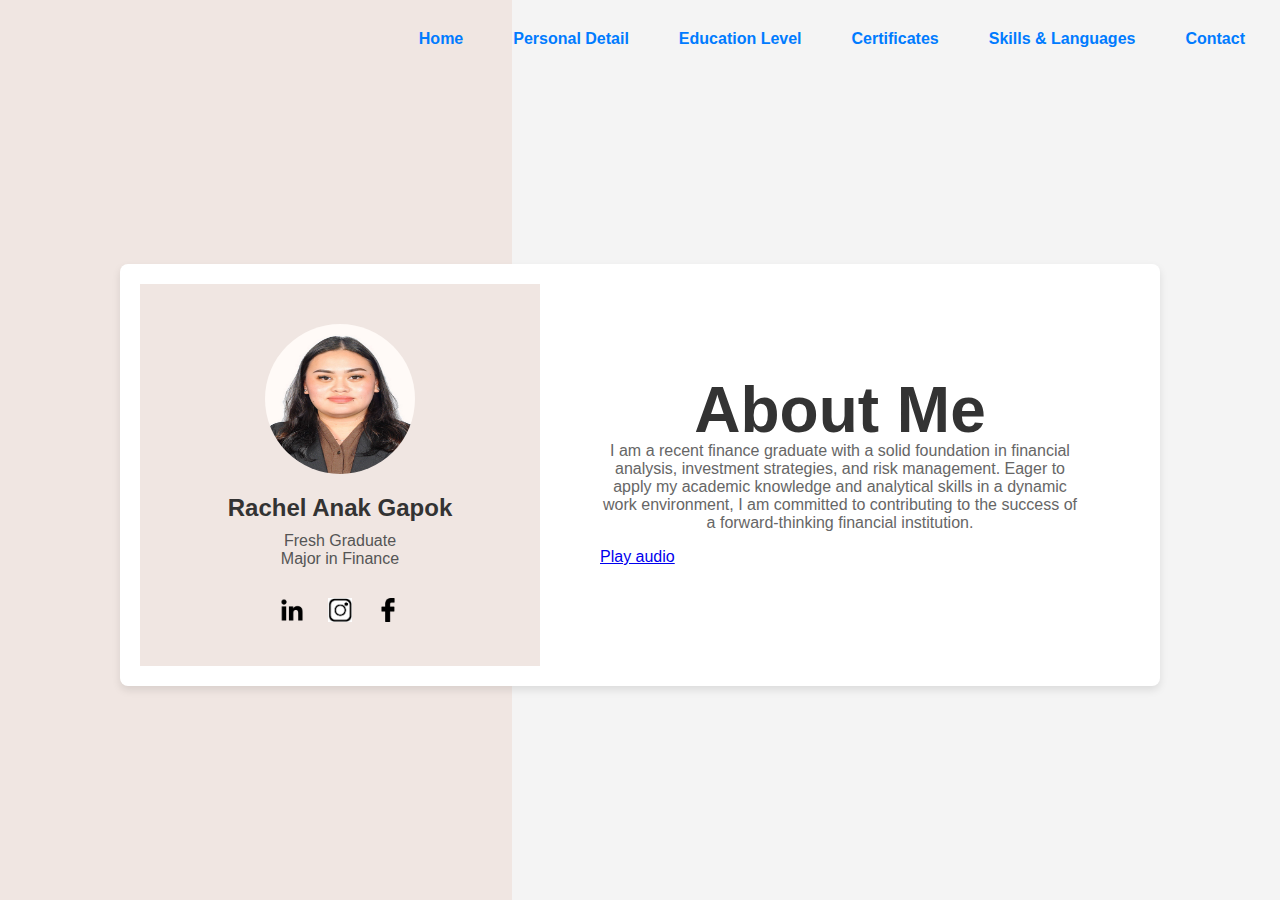
<file: index.html>
<!DOCTYPE html>
<html lang="en">
<head>
    <meta charset="UTF-8">
    <meta name="viewport" content="width=device-width, initial-scale=1.0">
    <title>Rachel Anak Gapok - Personal Website</title>
    <link rel="stylesheet" href="styles.css">
</head>
<body>

<div class="container">
        <div class="profile-card">
            <img src="rachel.jpg" alt="Profile Image" class="profile-image">
            <h2>Rachel Anak Gapok</h2>
            <p class="title">Fresh Graduate<br>Major in Finance</p>
            <div class="social-icons">
                <a href="https://www.linkedin.com/in/rachel-gapok-142a7a276/"><img src="linkIcon.png" alt="LinkedIn"></a>
                <a href="https://www.instagram.com/chilgpk?"><img src="Ig.png" alt="Instagram"></a>
                <a href="https://www.facebook.com/rachel.eve.94?mibextid=LQQJ4d"><img src="fb.png" alt="Facebook"></a>
            </div>
        </div>
        <div class="intro">
            <h1>About Me</h1>
            <p class="subheading">I am a recent finance graduate with a solid foundation in financial analysis, investment strategies, and risk management. Eager to apply my academic knowledge and analytical skills in a dynamic work environment, I am committed to contributing to the success of a forward-thinking financial institution.</p>

<a href=videoplayback.m4a>Play audio</a/>

            <p class="description"></p>
        </div>
    </div>
    <nav class="top-nav">
        <ul>
            <li><a href="home.html">Home</a></li>
            <li><a href="personaldetail.html">Personal Detail</a></li>
            <li><a href="educationlevel.html">Education Level</a></li>
	    <li><a href="certificates.html">Certificates</a></li>
           <li><a href="skills & languages.html">Skills & Languages</a></li>
	   <li><a href="contact.html">Contact</a></li>
        </ul>
    </nav>
</body>
</html>
</file>
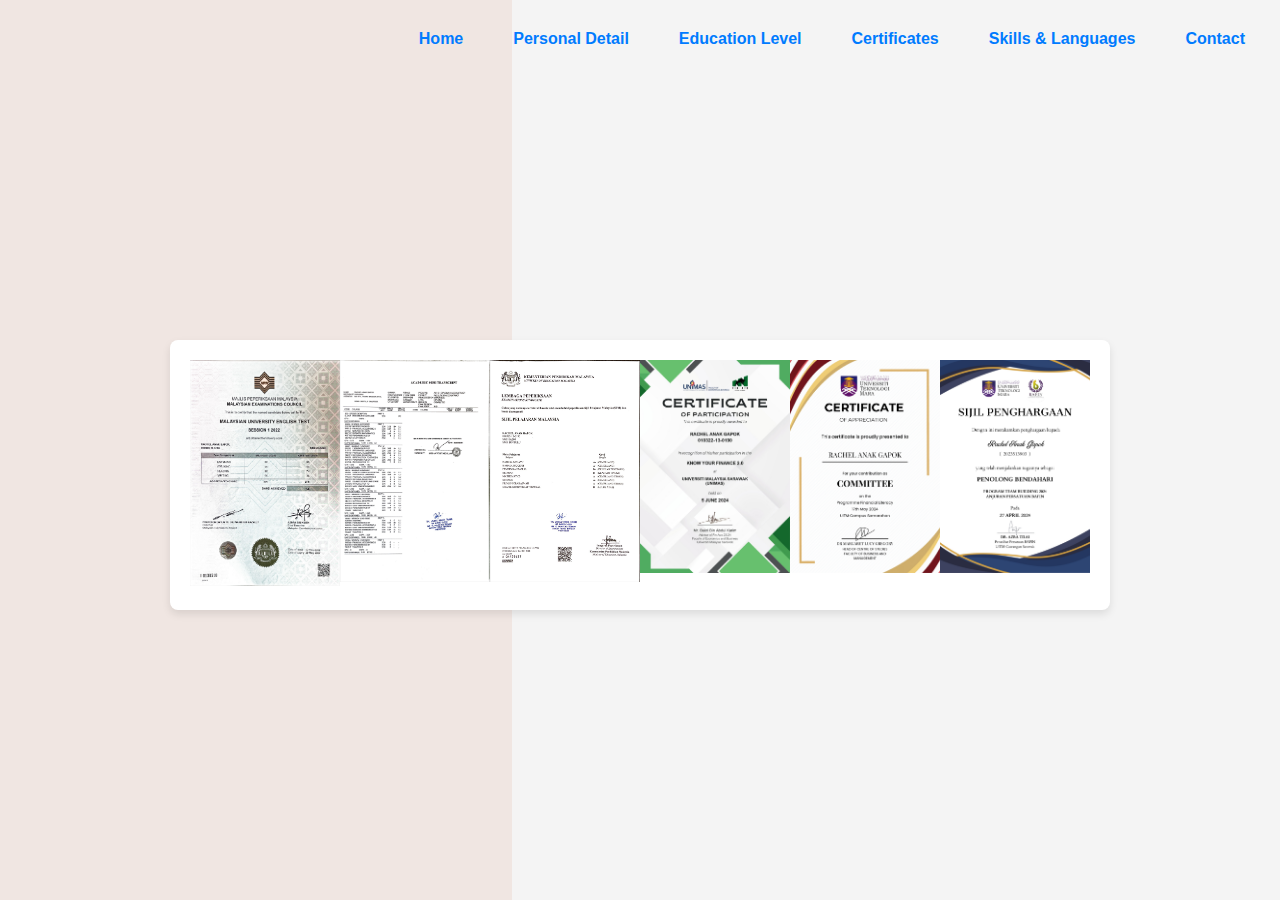
<file: certificates.html>
<!DOCTYPE html>
<html lang="en">
<head>
    <meta charset="UTF-8">
    <meta name="viewport" content="width=device-width, initial-scale=1.0">
    <title>Personal Detail</title>
    <link rel="stylesheet" href="styles.css">
</head>
<body>
    <nav class="top-nav">
        <ul>
            <li><a href="index.html">Home</a></li>
            <li><a href="personaldetail.html">Personal Detail</a></li>
            <li><a href="educationlevel.html">Education Level</a></li>
	     <li><a href="certificates.html">Certificates</a></li>
           <li><a href="skills & languages.html">Skills & Languages</a></li>
	   <li><a href="contact.html">Contact</a></li>
        </ul>
    </nav>
    <main>
	<div class="container 1">
	<a href="RACHEL MUET 1.jpeg.jpg">
	<img src="RACHEL MUET 1.jpeg.jpg" width="150px" title="MUET"/></a>

	<a href="RACHEL DIPLOMA TRANSCRIPT 2.jpeg.jpg">
	<img src="RACHEL DIPLOMA TRANSCRIPT 2.jpeg.jpg" width="150px" title="Diploma Transcript"/></a>

	<a href="SPM CERTIFICATE_RACHEL ANAK GAPOK_page-0001.jpg">
	<img src="SPM CERTIFICATE_RACHEL ANAK GAPOK_page-0001.jpg" width="150px" title="SPM"/></a>

	<a href="E-CERT _page-0005.jpg">
	<img src="E-CERT _page-0005.jpg" width="150px" title="E-cert"/></a>

	<a href="E-CERT 1_page-0001.jpg">
	<img src="E-CERT 1_page-0001.jpg" width="150px" title="E-cert"/></a>

	<a href="E-CERT 2_page-0001.jpg">
	<img src="E-CERT 2_page-0001.jpg" width="150px" title="E-cert"/></a>
        </div>
    </main>
</body>
</html>
</file>
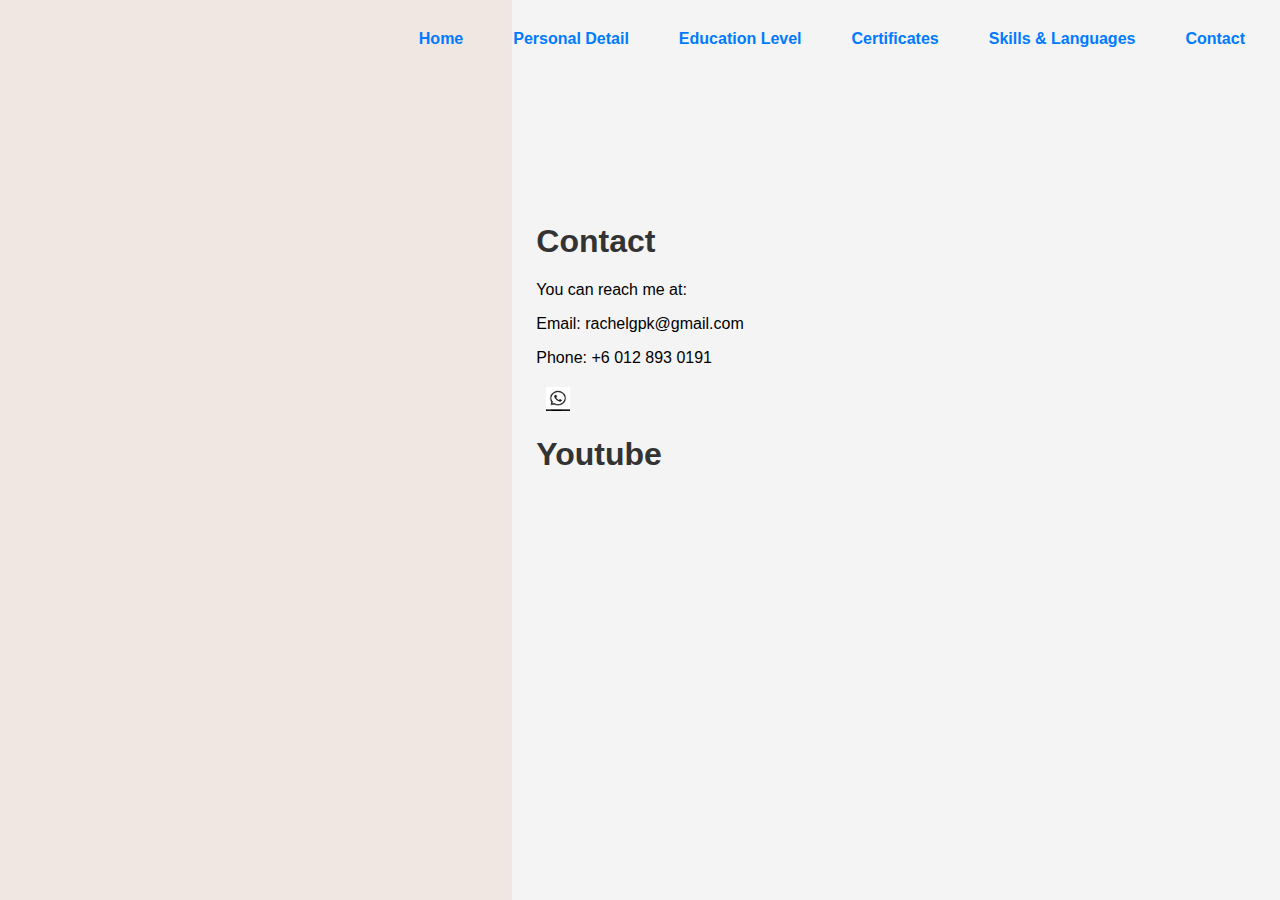
<file: contact.html>
<!DOCTYPE html>
<html lang="en">
<head>
    <meta charset="UTF-8">
    <meta name="viewport" content="width=device-width, initial-scale=1.0">
    <title>Contact</title>
    <link rel="stylesheet" href="styles.css">
</head>
<body>
    <nav class="top-nav">
        <ul>
            <li><a href="index.html">Home</a></li>
            <li><a href="personaldetail.html">Personal Detail</a></li>
            <li><a href="educationlevel.html">Education Level</a></li>
	    <li><a href="certificates.html">Certificates</a></li>
            <li><a href="skills & languages.html">Skills & Languages</a></li>
	   <li><a href="contact.html">Contact</a></li>
        </ul>
    </nav>
    <main>
	<div class="content">
            <h1>Contact</h1>
            <p>You can reach me at:</p>
            <p>Email: rachelgpk@gmail.com</p>
            <p>Phone: +6 012 893 0191</p>
	    <div class="social-icons">
	    <a href="https://wa.link/i1yprh"><img src="whatsapp.jpg" alt="Whatsapp"></a>
         </div>

<h1>Youtube</h1><iframe width="200" height="200" src="https://www.youtube.com/embed/oH6Oj7yPz3Q?si=k5aUb7bXYnEAJ1qR" title="YouTube video player" frameborder="0" allow="accelerometer; autoplay; clipboard-write; encrypted-media; gyroscope; picture-in-picture; web-share" referrerpolicy="strict-origin-when-cross-origin" allowfullscreen></iframe>   
 </main>
</body>
</html>
</file>
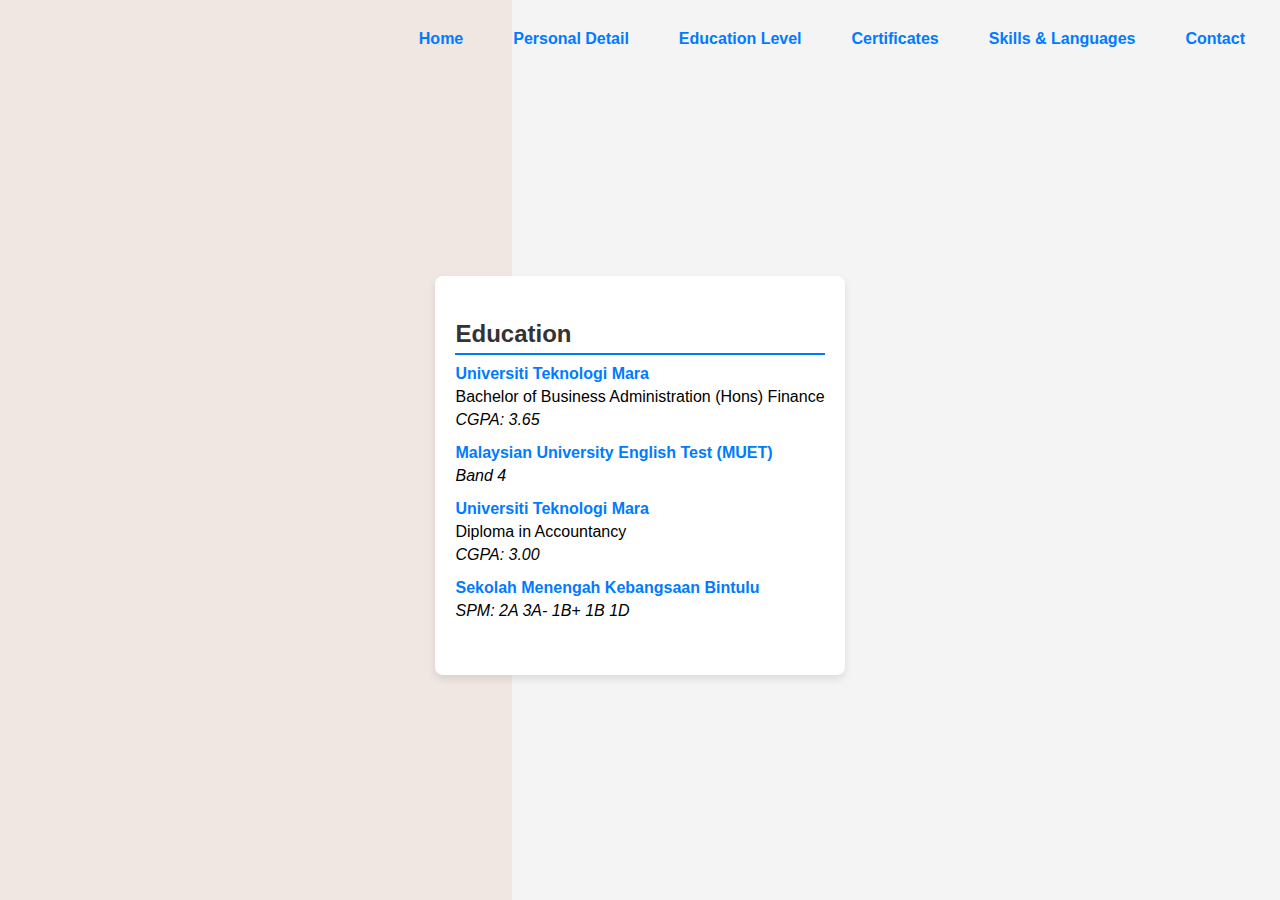
<file: educationlevel.html>
<!DOCTYPE html>
<html lang="en">
<head>
    <meta charset="UTF-8">
    <meta name="viewport" content="width=device-width, initial-scale=1.0">
    <title>Education Level</title>
    <link rel="stylesheet" href="styles.css">
</head>
<body>
    <nav class="top-nav">
        <ul>
            <li><a href="index.html">Home</a></li>
            <li><a href="personaldetail.html">Personal Detail</a></li>
            <li><a href="educationlevel.html">Education Level</a></li>
	    <li><a href="certificates.html">Certificates</a></li>
           <li><a href="skills & languages.html">Skills & Languages</a></li>
	   <li><a href="contact.html">Contact</a></li>
        </ul>
    </nav>
    <main>
         <div class="container ">
        <section class="education">
            <h3>Education</h3>
            <div class="item">
                <h4>Universiti Teknologi Mara</h4>
                <p>Bachelor of Business Administration (Hons) Finance</p>
		<p><em>CGPA: 3.65</em></p>	 
            </div>
		<div class="item">
                <h4>Malaysian University English Test (MUET)</h4>
		<p><em>Band 4</em></p>
            </div>
	    <div class="item">
                <h4>Universiti Teknologi Mara</h4>
                <p>Diploma in Accountancy</p>
                <p><em>CGPA: 3.00</em></p>
            </div>
            <div class="item">
                <h4>Sekolah Menengah Kebangsaan Bintulu</h4>
                <p><em>SPM: 2A 3A- 1B+ 1B 1D</em></p>
            </div>
    </main>
</body>
</html>
</file>
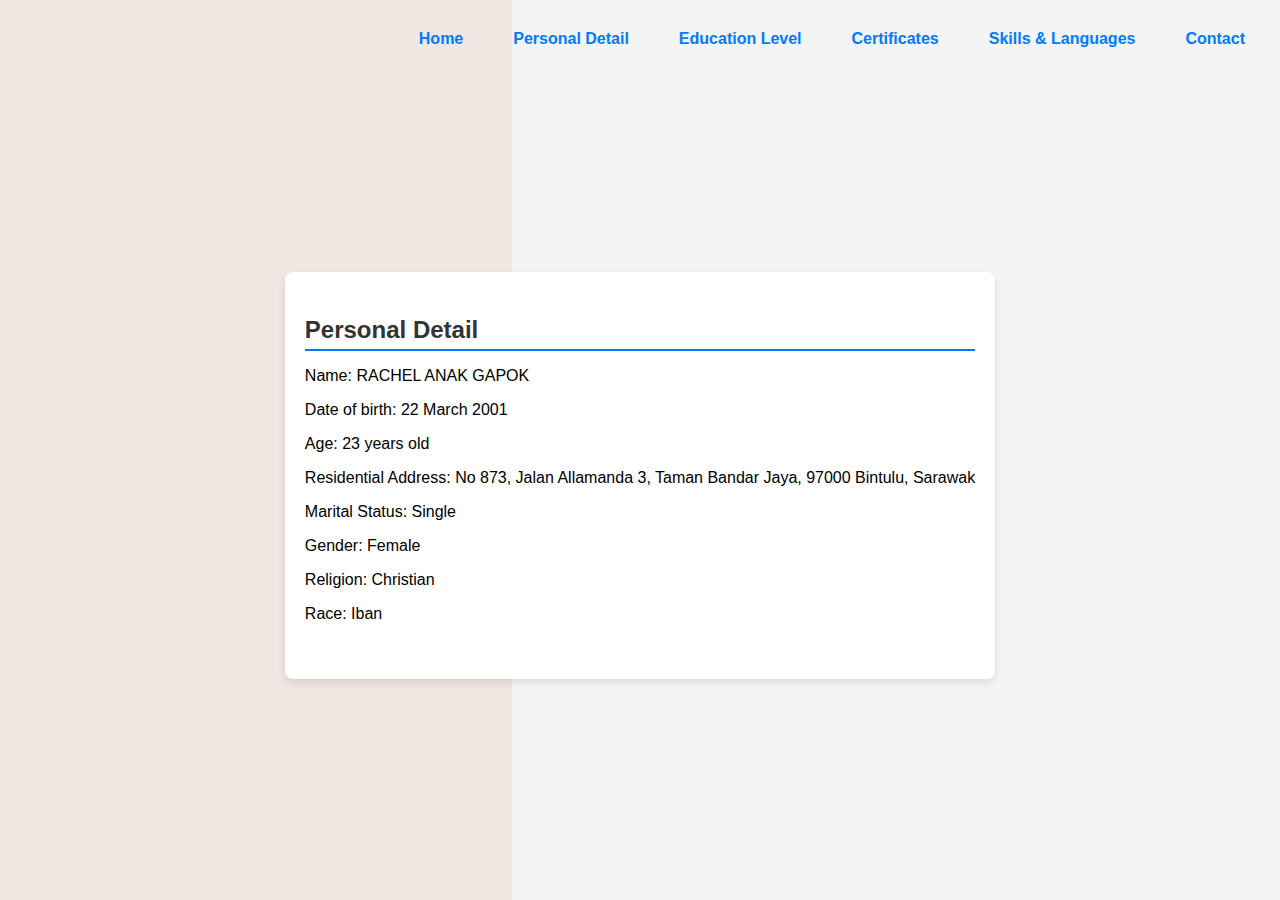
<file: personaldetail.html>
<!DOCTYPE html>
<html lang="en">
<head>
    <meta charset="UTF-8">
    <meta name="viewport" content="width=device-width, initial-scale=1.0">
    <title>Personal Detail</title>
    <link rel="stylesheet" href="styles.css">
</head>
<body>
    <nav class="top-nav">
        <ul>
            <li><a href="index.html">Home</a></li>
            <li><a href="personaldetail.html">Personal Detail</a></li>
            <li><a href="educationlevel.html">Education Level</a></li>
	    <li><a href="certificates.html">Certificates</a></li>
           <li><a href="skills & languages.html">Skills & Languages</a></li>
	   <li><a href="contact.html">Contact</a></li>
        </ul>
    </nav>
    <main>
        <div class="container 1">
            <section class="personal detail">
	    <h3>Personal Detail</h3>
            <p>Name: RACHEL ANAK GAPOK</p>
            <p>Date of birth: 22 March 2001</p>
            <p>Age: 23 years old</p>
	    <p>Residential Address:  No 873, Jalan Allamanda 3, Taman Bandar Jaya, 97000 Bintulu, Sarawak</p>
            <p>Marital Status: Single</p>
            <p>Gender: Female</p>
	     <p>Religion: Christian</p>
            <p>Race: Iban</p>
        </div>
    </main>
</body>
</html>
</file>
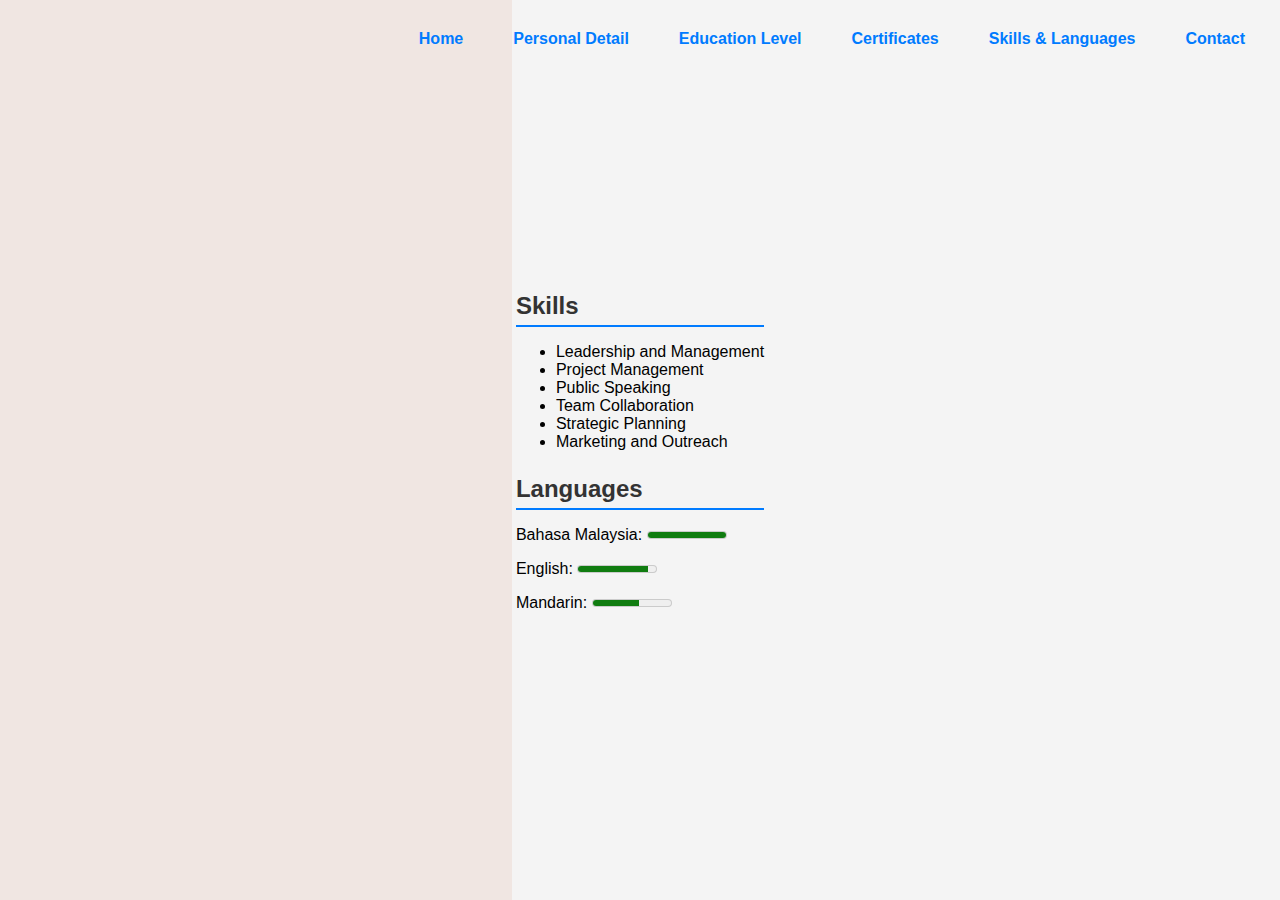
<file: skills & languages.html>
<!DOCTYPE html>
<html lang="en">
<head>
    <meta charset="UTF-8">
    <meta name="viewport" content="width=device-width, initial-scale=1.0">
    <title>Skills & Languages</title>
    <link rel="stylesheet" href="styles.css">
</head>
<body>
    <nav class="top-nav">
        <ul>
            <li><a href="index.html">Home</a></li>
            <li><a href="personaldetail.html">Personal Detail</a></li>
            <li><a href="educationlevel.html">Education Level</a></li>
	    <li><a href="certificates.html">Certificates</a></li>
           <li><a href="skills & languages.html">Skills & Languages</a></li>
	   <li><a href="contact.html">Contact</a></li>
        </ul>
    </nav>
    <main>
        <section class="skills">
            <h3>Skills</h3>
            <ul>
                <li>Leadership and Management</li>
                <li>Project Management</li>
                <li>Public Speaking</li>
                <li>Team Collaboration</li>
                <li>Strategic Planning</li>
                <li>Marketing and Outreach</li>
            </ul>
        </section>
<section class="skills">
            <h3>Languages</h3>
           <p style="font-family:arial;">Bahasa Malaysia: <meter value="1" align="left">100% completed</meter></p>
	   <p style="font-family:arial;">English: <meter value="0.90" align="left">70% completed</meter></p>
	   <p style="font-family:arial;">Mandarin: <meter value="0.60" align="left">45% completed</meter></p>
        </section>
    </main>
</body>
</html>
</file>
<file: styles.css>
body {
    font-family: Arial, sans-serif;
    background-color: #f4f4f4;
    margin: 0;
    padding: 0;
    display: flex;
    justify-content: center;
    align-items: center;
    height: 100vh;
    position: relative;
}

.container {
    display: flex;
    max-width: 1000px;
    background-color: #ffffff;
    border-radius: 8px;
    box-shadow: 0 4px 8px rgba(0,0,0,0.1);
    overflow: hidden;
    position: relative;
    z-index: 1;
    margin: 100px auto 50px;
    padding: 20px;
}

.container 1{
    display: flex;
    max-width: 1000px;
    background-color: #ffffff;
    border-radius: 8px;
    box-shadow: 0 4px 8px rgba(0,0,0,0.1);
    overflow: hidden;
    position: relative;
    z-index: 1;
    margin: 200px auto 50px;
    padding: 30px;
}

.profile-card {
    background-color: #f0e6e2;
    padding: 40px;
    text-align: center;
    width: 40%;
    box-sizing: border-box;
    display: flex;
    flex-direction: column;
    align-items: center;
    justify-content: center;
}

.profile-card .profile-image {
    width: 150px;
    height: 150px;
    border-radius: 50%;
    margin-bottom: 20px;
}

.profile-card h2 {
    font-size: 1.5em;
    margin: 0;
    color: #333;
}

.profile-card p {
   color: #555;
    margin: 10px 0;
}

.social-icons {
    margin-top: 20px;
}

.social-icons a {
    margin: 0 10px;
}

.social-icons img {
    width: 24px;
    height: 24px;
}

.intro {
    padding: 60px;
    flex: 1;
    background-color: #ffffff;
    position: relative;
    display: flex;
    flex-direction: column;
    justify-content: center;
}

.intro h1 {
    font-size: 4em;
    margin: 0;
    color: #333;
    text-align:center;
}

.intro p {
    font-size: 1.0em;
    color: #666;
    margin-top: -5px;
    text-align:center;
}

.buttons {
    margin: 20px 0;
}

.btn-blue, .btn-outline {
    padding: 10px 20px;
    border: none;
    border-radius: 5px;
    font-size: 1em;
    cursor: pointer;
}

.btn-blue {
    background-color: #007BFF;
    color: #fff;
    margin-right: 10px;
}

.btn-outline {
    background-color: #fff;
    color: #007BFF;
    border: 2px solid #007BFF;
}
.top-nav {
    position: absolute;
    top: 20px;
    right: 20px;
    z-index: 1;
}

.top-nav ul {
    list-style: none;
    margin: 0;
    padding: 0;
    display: flex;
    justify-content: center;
    gap: 20px;

}

.top-nav ul li {
    display: inline;
}

.top-nav ul li a {
    text-decoration: none;
    color: #007BFF;
    font-weight: bold;
    cursor: pointer;
    padding: 10px 15px;
    display: block;
}

.top-nav ul li a:hover {
    text-decoration: underline;
    background-color: #0056b3;
    border-radius: 5px;
}
h1, h2, h3 {
    color: #333;
}

section {
    margin-bottom: 20px;
}

section h3 {
    font-size: 1.5em;
    border-bottom: 2px solid #007BFF;
    padding-bottom: 5px;
    margin-bottom: 10px;
}

section .item {
    margin-bottom: 15px;
}

section .item h4 {
    margin: 0;
    color: #007BFF;
}

section .item p {
    margin: 5px 0;
}

section .item ul {
    list-style: disc;
    margin: 5px 0 0 20px;
    padding: 0;
}

section .item ul li {
    margin-bottom: 5px;
}
body::before {
    content: "";
    position: absolute;
    top: 0;
    left: 0;
    width: 40%;
    height: 100%;
    background-color: #f0e6e2;
    z-index: 0;
}
      }
	footer {
            background-color: #C0C0C0;
            color: #fff;
            text-align: center;
            padding: 10px 0;
            position: fixed;
            bottom: 0;
            width: 100%;
}
</file>
